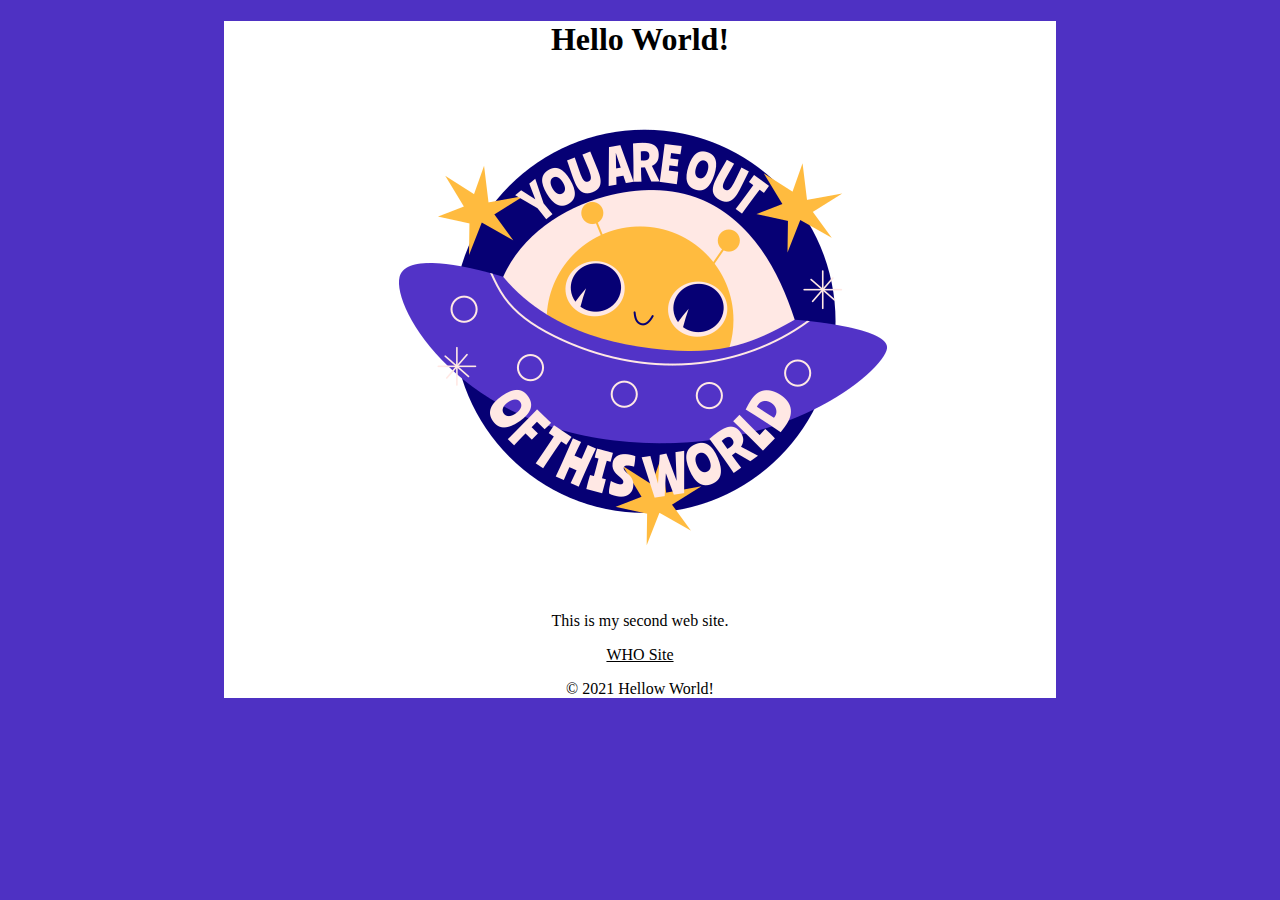
<file: Lab 1/index.html>
<!DOCTYPE html>
<html lang="en">
    <head>
        <meta charset="utf-8">
        <title>Hello World Ver 2</title>
        <style>
            html {
                background-color: #4E31C3;
            }

            body {
                background-color: white;
                width: 65%;
                margin: 20px auto;
                text-align: center;
            }

            a {
                color: black;
            }
            
            a:hover {
                color: #816767;
            }
        </style>
    </head>

    <body>
        <h1>Hello World!</h1>
        <img src="images/world.png" alt="world">
        <p>This is my second web site. </p>
        <a href="https://www.who.int/" target="_blank">WHO Site</a>
        <p>&copy; 2021 Hellow World!</p>
   </body>
</html>
</file>
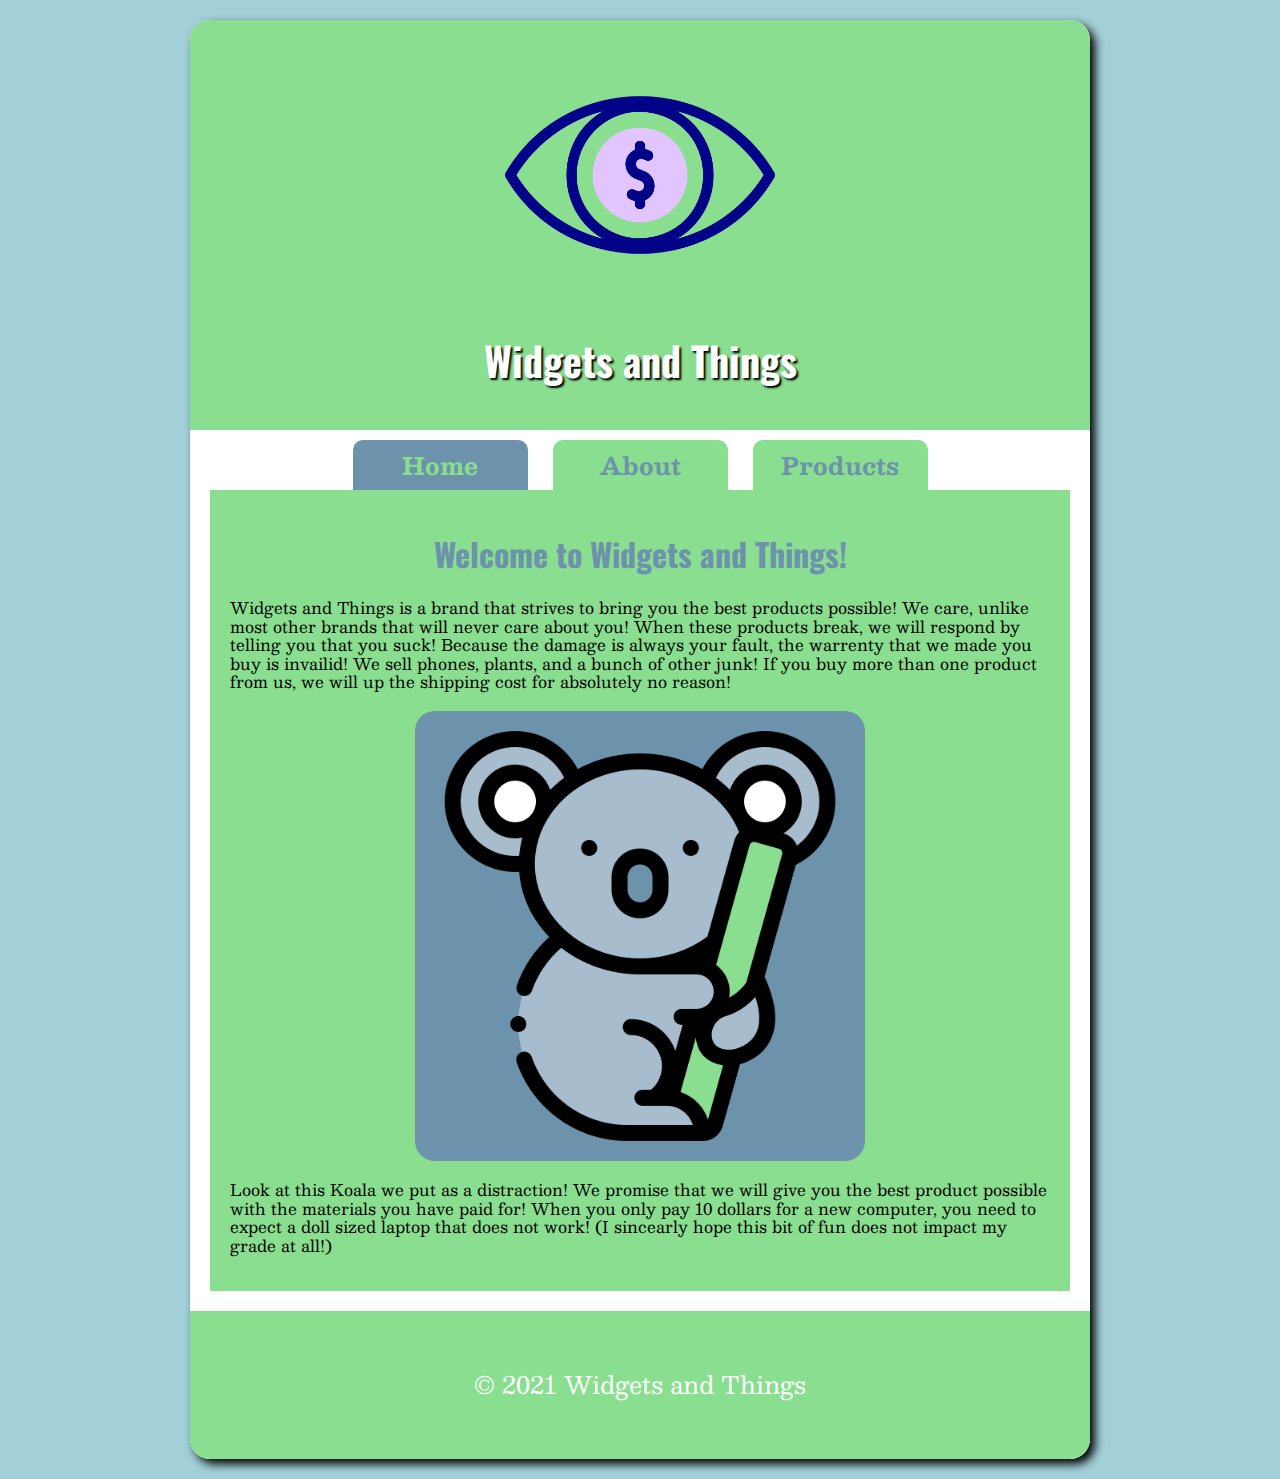
<file: Lab 2/index.html>
<!DOCTYPE html>
<html lang="en">
    <head>
        <title>Widgets and Things</title>
        <meta charset="utf-8">
        <link rel="preconnect" href="https://fonts.googleapis.com">
        <link rel="preconnect" href="https://fonts.gstatic.com" crossorigin>
        <link href="https://fonts.googleapis.com/css2?family=Besley:ital,wght@0,700;1,400&family=Oswald:wght@700&display=swap" rel="stylesheet">
        <link rel="stylesheet" href="css/normalize.css">
        <link rel="stylesheet" href="css/styles.css">
    </head>

    <body>
    <div id="container">
        <header>
           <img src="images/eye.png" alt="Company logo">
           <h1>Widgets and Things</h1>
        </header>
        <nav>
            <a class="active" href="index.html">Home</a>
            <a href="about.html">About</a>
            <a href="products.html">Products</a>
        </nav>
        <main>
            <h2>Welcome to Widgets and Things!</h2>
            <p>Widgets and Things is a brand that strives to bring you the best products possible! We care, unlike most other brands that will never care about you! When these products break, we will respond by telling you that you suck! Because the damage is always your fault, the warrenty that we made you buy is invailid! We sell phones, plants, and a bunch of other junk! If you buy more than one product from us, we will up the shipping cost for absolutely no reason!</p>

            <img src="images/koala.png" alt="Koala">

            <p>Look at this Koala we put as a distraction! We promise that we will give you the best product possible with the materials you have paid for! When you only pay 10 dollars for a new computer, you need to expect a doll sized laptop that does not work! (I sincearly hope this bit of fun does not impact my grade at all!) </p>
        </main>
        <footer>&copy; 2021 Widgets and Things</footer>
    </div>
    </body>
</html>
</file>
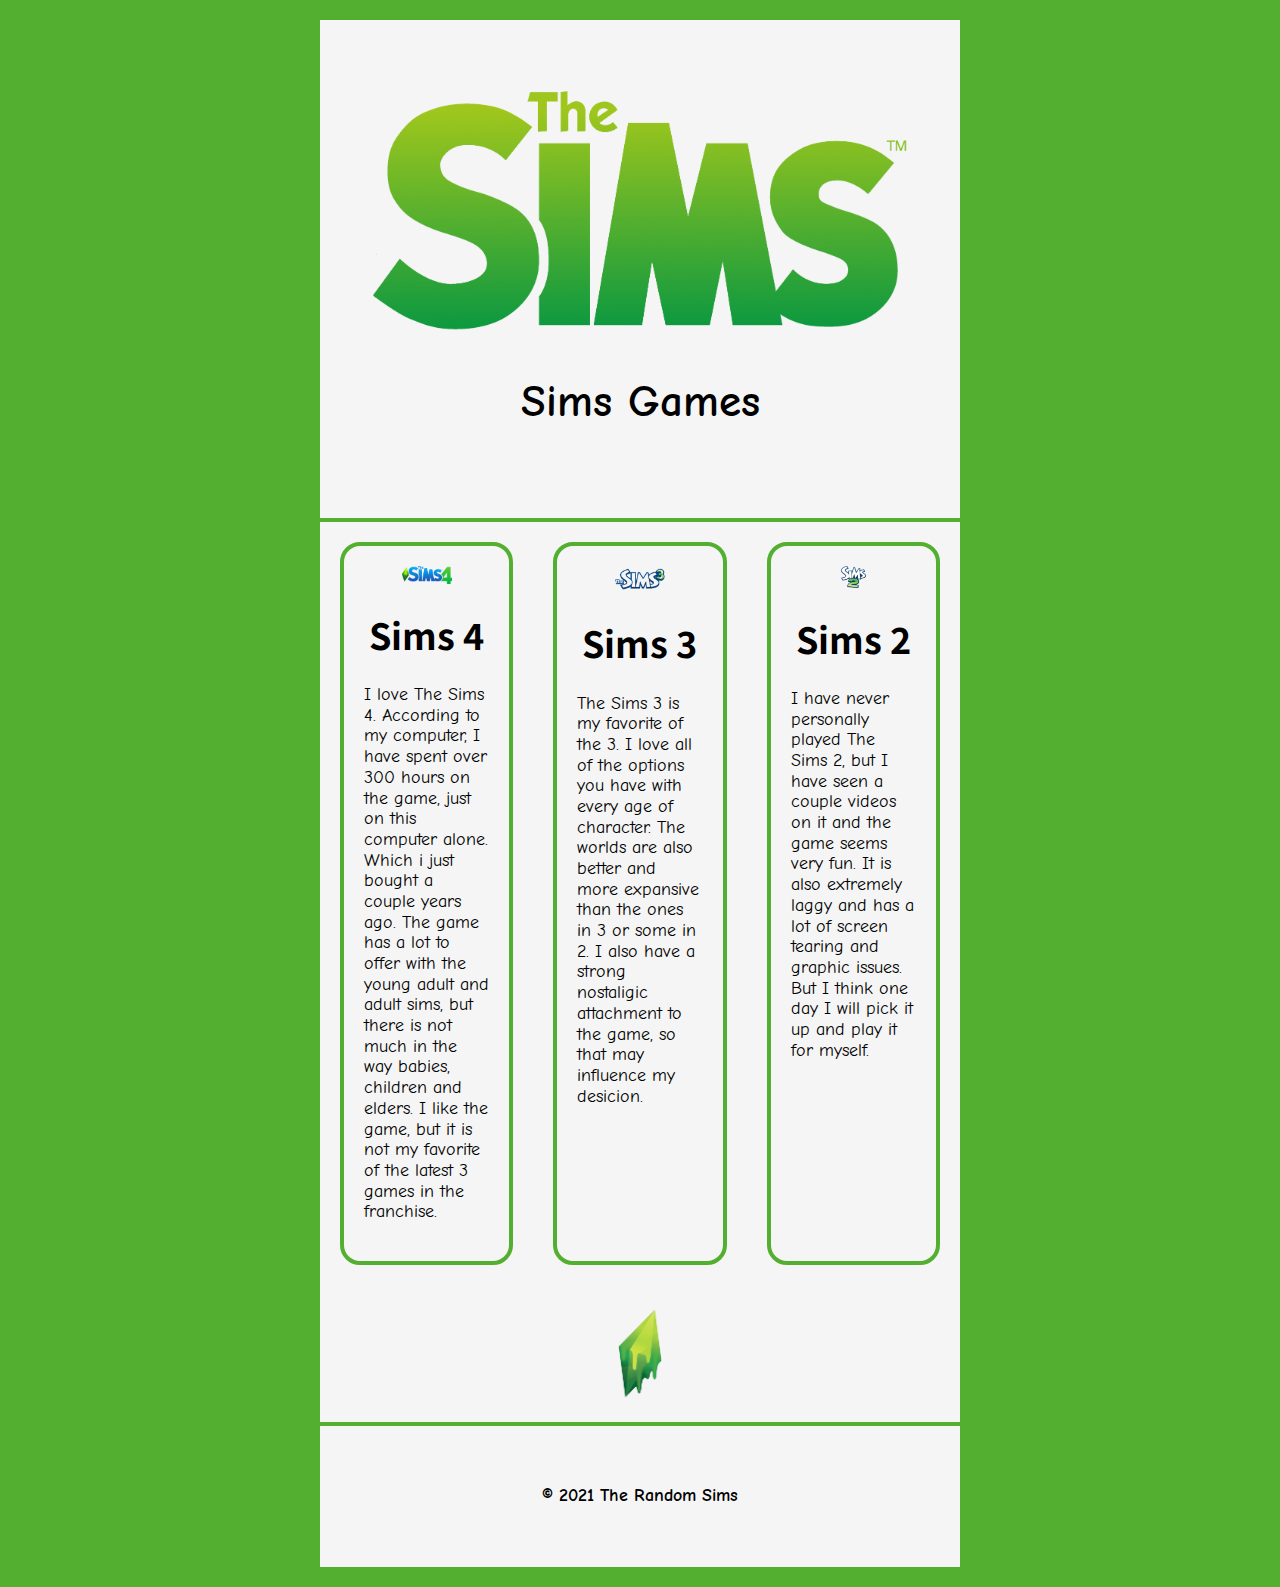
<file: Lab3/index.html>
<!DOCTYPE html>
<html lang="en">
<head>
    <meta charset="UTF-8">
    <meta http-equiv="X-UA-Compatible" content="IE=edge">
    <meta name="viewport" content="width=device-width, initial-scale=1.0">
    <title>CSS Flexbox</title>
    <link rel="shortcut icon" type="image/png" href="images/MeltDia.png"/>
    <link rel="preconnect" href="https://fonts.googleapis.com">
    <link rel="preconnect" href="https://fonts.gstatic.com" crossorigin>
    <link href="https://fonts.googleapis.com/css2?family=Comic+Neue:wght@300;700&family=Noto+Sans+JP:wght@100&display=swap" rel="stylesheet">
    <link rel="stylesheet" href="css/normalize.css">
    <link rel="stylesheet" href="css/styles.css">
</head>
<body>
    <div id="container">
        <header>
            <img src="images/GenericSimsLogo.png" alt="Sims Logo">
            <h1>Sims Games</h1>
        </header>
        <main>
            <div id="flex">
                <div class="col">
                    <img src="images/sims4logo.png" alt="Sims 4 Logo">
                    <h2>Sims 4</h2>
                    <p>I love The Sims 4. According to my computer, I have spent over 300 hours on the game, just on this computer alone. Which i just bought a couple years ago. The game has a lot to offer with the young adult and adult sims, but there is not much in the way babies, children and elders. I like the game, but it is not my favorite of the latest 3 games in the franchise.</p>
                </div>
                <div class="col">
                    <img src="images/sims3logo.png" alt="Sims 3 Logo">
                    <h2>Sims 3</h2>
                    <p>The Sims 3 is my favorite of the 3. I love all of the options you have with every age of character. The worlds are also better and more expansive than the ones in 3 or some in 2. I also have a strong nostaligic attachment to the game, so that may influence my desicion.</p>
                </div>
                <div class="col">
                    <img src="images/sims2logo.png" alt="Sims 2 Logo">
                    <h2>Sims 2</h2>
                    <p>I have never personally played The Sims 2, but I have seen a couple videos on it and the game seems very fun. It is also extremely laggy and has a lot of screen tearing and graphic issues. But I think one day I will pick it up and play it for myself.</p>
                </div>
            </div>
            <img class="main_img" src="images/MeltDia.png" alt="Melting Sims Diamond">
        </main>
        <footer>&copy; 2021 The Random Sims</footer>
    </div>
    
</body>
</html>
</file>
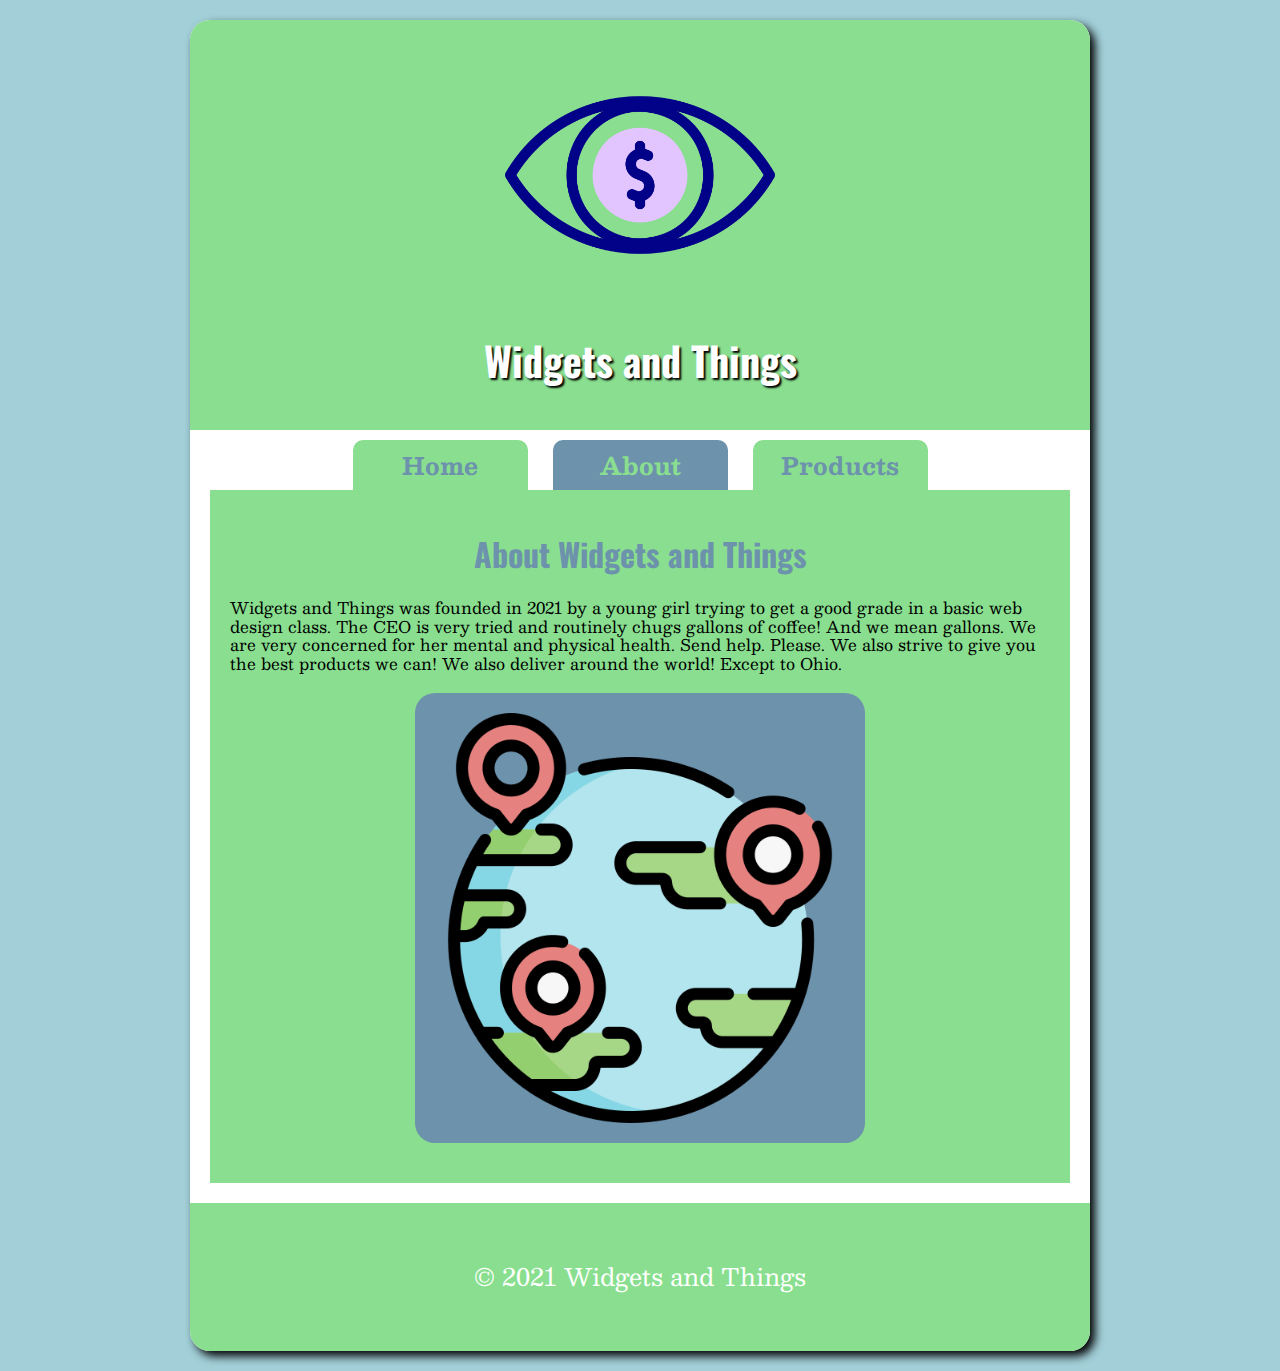
<file: Lab 2/about.html>
<!DOCTYPE html>
<html lang="en">
    <head>
        <title>Widgets and Things</title>
        <meta charset="utf-8">
        <link rel="preconnect" href="https://fonts.googleapis.com">
        <link rel="preconnect" href="https://fonts.gstatic.com" crossorigin>
        <link href="https://fonts.googleapis.com/css2?family=Besley:ital,wght@0,700;1,400&family=Oswald:wght@700&display=swap" rel="stylesheet">
        <link rel="stylesheet" href="css/normalize.css">
        <link rel="stylesheet" href="css/styles.css">
    </head>

    <body>
    <div id="container">
        <header>
           <img src="images/eye.png" alt="Company logo">
           <h1>Widgets and Things</h1>
        </header>
        <nav>
            <a href="index.html">Home</a>
            <a class="active" href="about.html">About</a>
            <a href="products.html">Products</a>
        </nav>
        <main>
            <h2>About Widgets and Things</h2>
            <p>Widgets and Things was founded in 2021 by a young girl trying to get a good grade in a basic web design class. The CEO is very tried and routinely chugs gallons of coffee! And we mean gallons. We are very concerned for her mental and physical health. Send help. Please. We also strive to give you the best products we can! We also deliver around the world! Except to Ohio. 
            </p>

            <img src="images/distribution.png" alt="World">

        </main>
        <footer>&copy; 2021 Widgets and Things</footer>
    </div>
    </body>
</html>
</file>
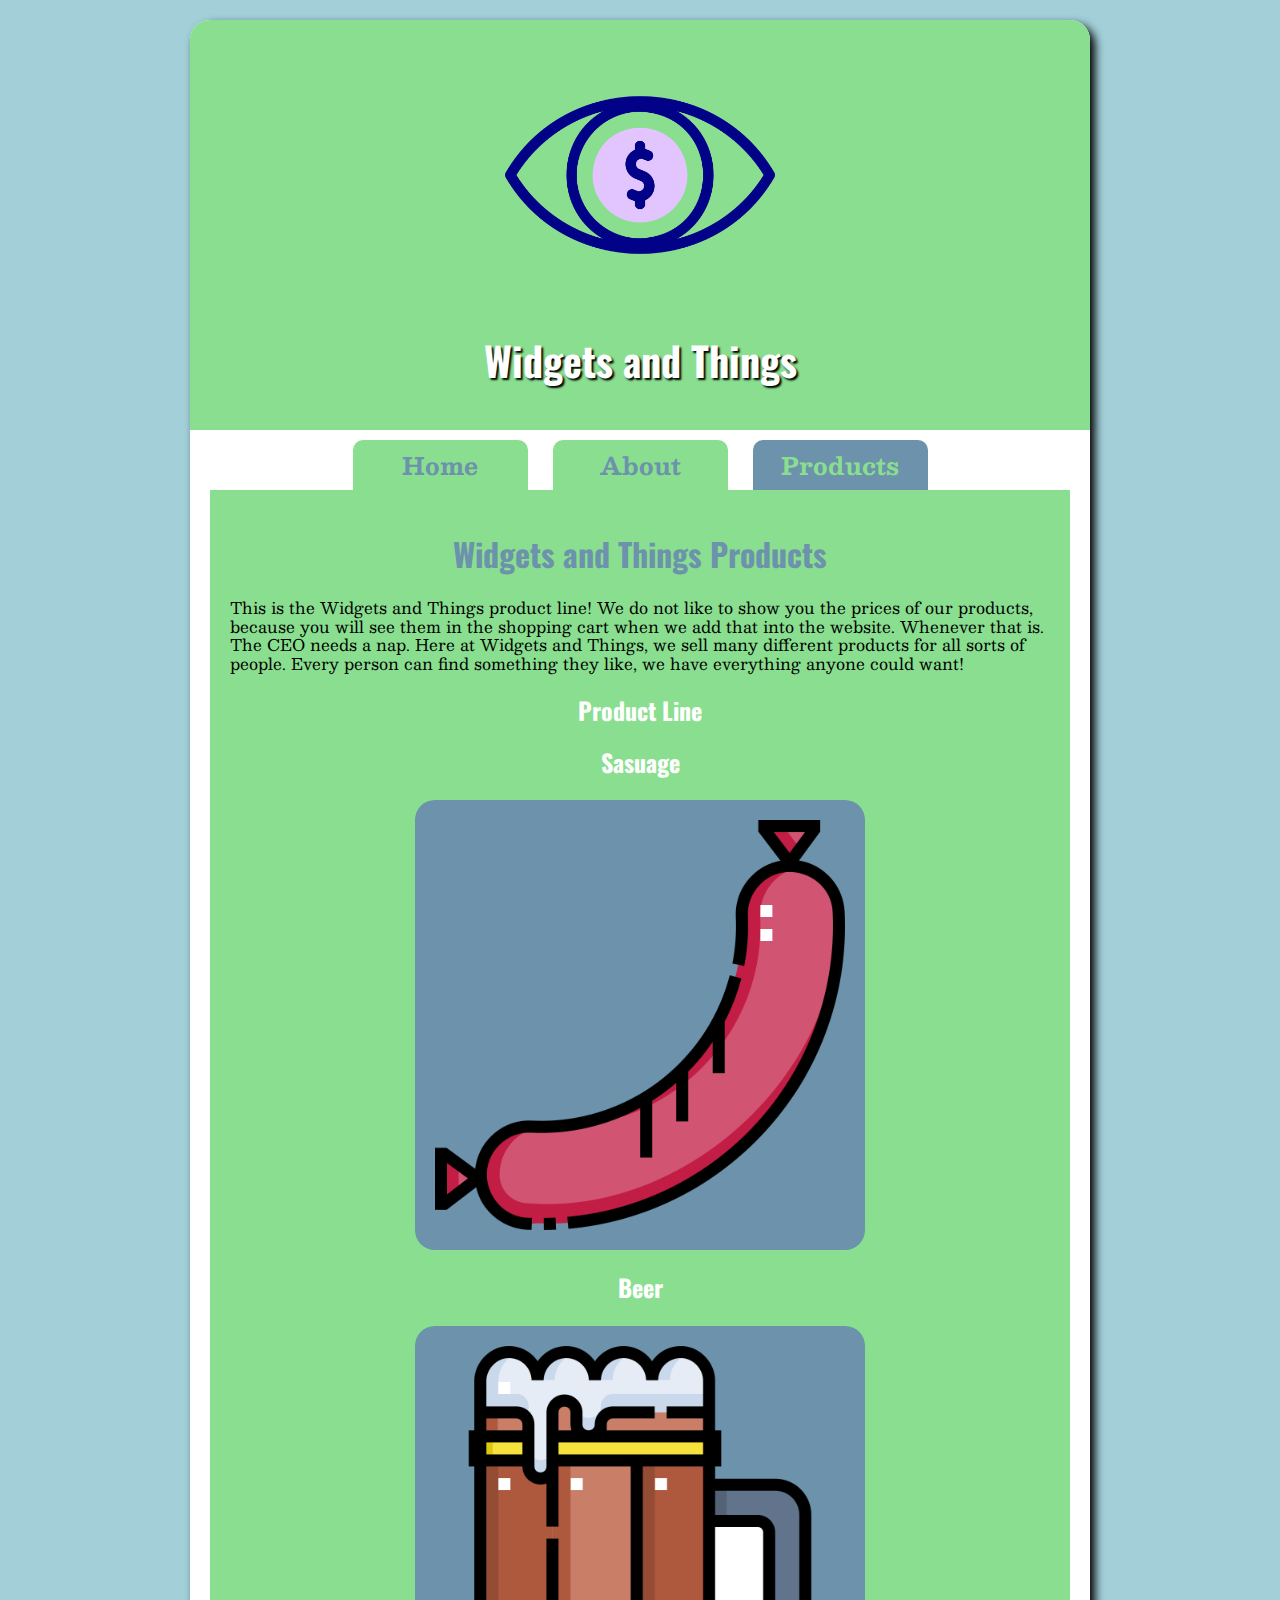
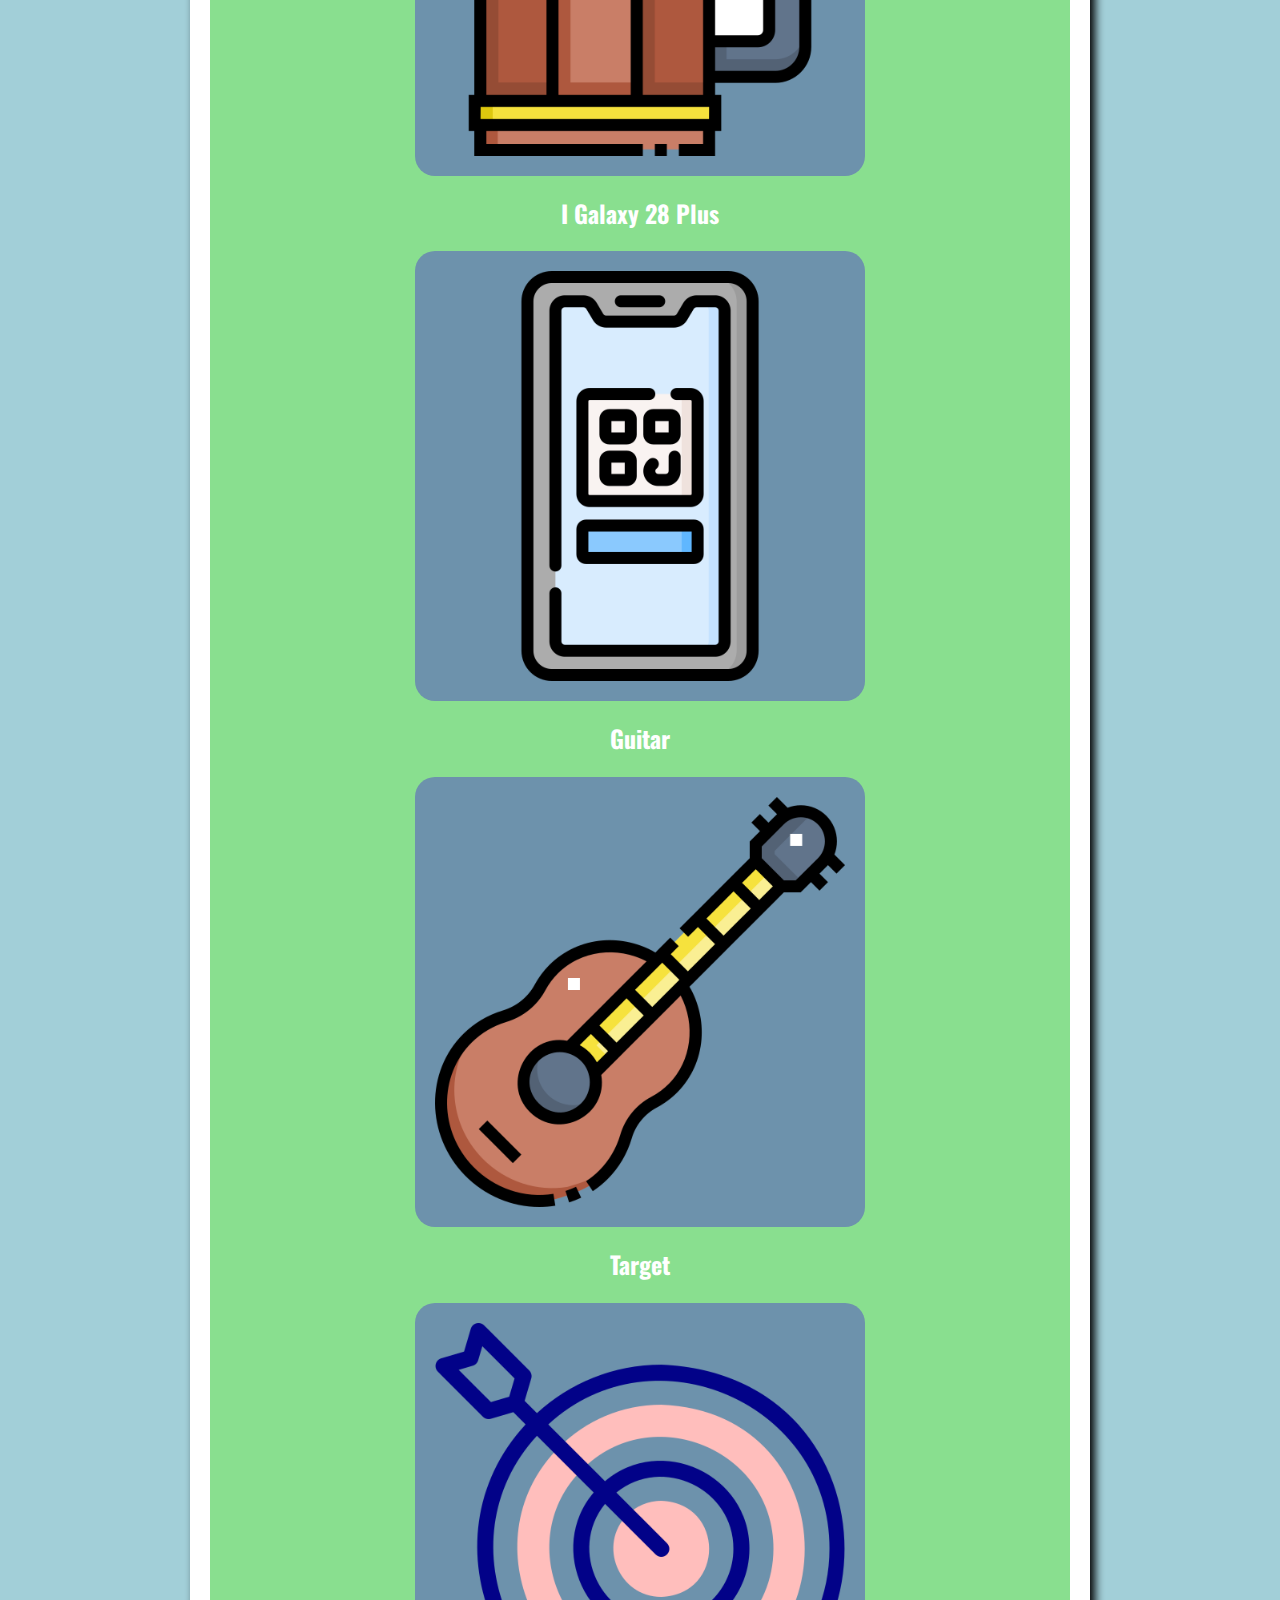
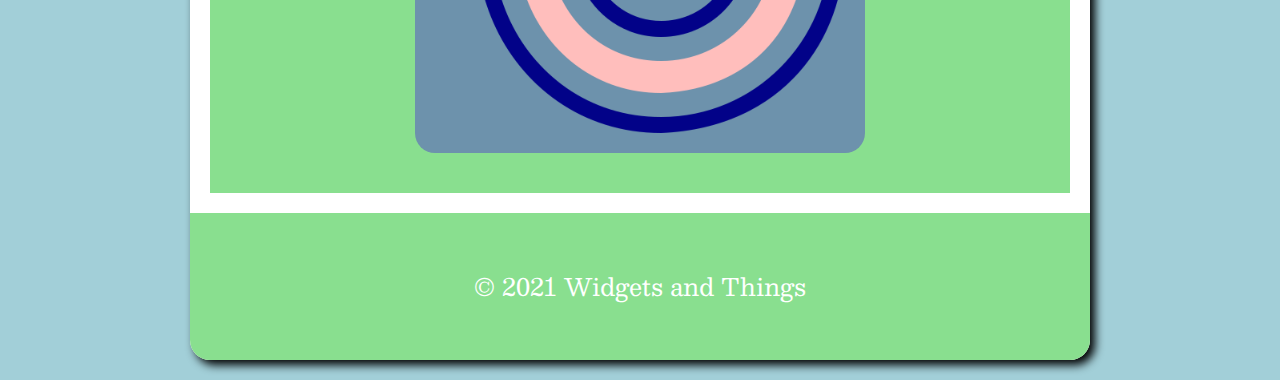
<file: Lab 2/products.html>
<!DOCTYPE html>
<html lang="en">
    <head>
        <title>Widgets and Things</title>
        <meta charset="utf-8">
        <link rel="preconnect" href="https://fonts.googleapis.com">
        <link rel="preconnect" href="https://fonts.gstatic.com" crossorigin>
        <link href="https://fonts.googleapis.com/css2?family=Besley:ital,wght@0,700;1,400&family=Oswald:wght@700&display=swap" rel="stylesheet">
        <link rel="stylesheet" href="css/normalize.css">
        <link rel="stylesheet" href="css/styles.css">
    </head>

    <body>
    <div id="container">
        <header>
           <img src="images/eye.png" alt="Company logo">
           <h1>Widgets and Things</h1>
        </header>
        <nav>
            <a href="index.html">Home</a>
            <a href="about.html">About</a>
            <a class="active" href="products.html">Products</a>
        </nav>
        <main>
            <h2>Widgets and Things Products</h2>
            <p>This is the Widgets and Things product line! We do not like to show you the prices of our products, because you will see them in the shopping cart when we add that into the website. Whenever that is. The CEO needs a nap. Here at Widgets and Things, we sell many different products for all sorts of people. Every person can find something they like, we have everything anyone could want!</p>

            <h3 class="pro_head">Product Line</h3>

            <h3 class="pro_head">Sasuage</h3>
            <img src="images/sausage.png" alt="Sausage">

            <h3 class="pro_head">Beer</h3>
            <img src="images/beer.png" alt="Beer"> 
            
            <h3 class="pro_head">I Galaxy 28 Plus</h3>
            <img src="images/qr-code.png" alt="Phone"> 
            
            <h3 class="pro_head">Guitar</h3>
            <img src="images/guitar.png" alt="Guitar"> 
            
            <h3 class="pro_head">Target</h3>
            <img src="images/target.png" alt="Target">

        </main>
        <footer>&copy; 2021 Widgets and Things</footer>
    </div>
    </body>
</html>
</file>
<file: Lab 2/css/styles.css>
body {
    background-color: #A2CFD8;
    font-family: 'Besley', serif;
}

#container {
    background-color: #FFFFFF;
    width: 900px;
    margin: 20px auto;
    border-radius: 20px;
    box-shadow: 5px 5px 10px black;
}

header {
    padding: 20px 0;
    background-color: #89DF8F;
    border-radius: 20px 20px 0 0;
}

header img {
    display: block;
    width: 30%;
    margin: 0px auto;
}

header h1 {
    font-size: 2.5em;
    text-align: center;
    color: #FFFFFF;
    font-family: 'Oswald', sans-serif;
    text-shadow: 2px 2px 2px black;
}

nav {
    background-color: #FFFFFF;
    padding-top: 10px;
    text-align: center;
}

nav a {
    display: inline-block;
    background-color: #89DF8F;
    height: 50px;
    width: 175px;
    font-size: 1.5em;
    font-weight: bold;
    line-height: 50px;
    color: #6D92AC;
    text-decoration: none;
    border-radius: 10px 10px 0 0;
    margin: 0 10px;
}

nav a:hover {
    background-color: #6D92AC;
    color: #89DF8F;
}

main {
    background-color: #89DF8F;
    padding: 20px;
    margin: 0 20px 20px 20px;
}

main h2 {
    text-align: center;
    color: #6D92AC;
    font-size: 2em;
    font-family: 'Oswald', sans-serif;
}

main img {
    display: block;
    width: 50%;
    margin: 20px auto;
    background-color: #6D92AC;
    padding: 20px;
    border-radius: 20px;
}

footer {
    background-color: #89DF8F;
    padding: 60px 0;
    color: #FFFFFF;
    font-size: 1.5em;
    text-align: center;
    border-radius: 0 0 20px 20px;
}

.active {
    background-color: #6D92AC;
    color: #89DF8F;
}

.pro_head {
    text-align: center;
    color: #FFFFFF;
    font-size: 1.5em;
    font-family: 'Oswald', sans-serif;
}
</file>
<file: Lab3/css/styles.css>
body {
    background-color: #53AF2F;
    font-size: 18px;
    font-family: 'Comic Neue', cursive;
}

img {
    display: block;
    max-width: 100%;
    margin: 0 auto;
}

/* Mobile Styles */

#container {
    background-color: whitesmoke;
    margin: 20px;
}

header {
    padding: 60px 40px;
    border-bottom: 4px solid #53AF2F;
}

header h1 {
    text-align: center;
    font-size: 2.5em;
    font-family: 'Comic Neue', cursive;
}

.col {
    border: 4px solid #53AF2F;
    padding: 20px;
    margin: 20px;
    border-radius: 20px;
}

.col h2 {
    text-align: center;
    font-size: 2em;
    font-family: 'Noto Sans JP', sans-serif;
}

.col img {
    width: 50%;
}

.main_img {
    display: none;
}

footer {
    padding: 60px 0;
    text-align: center;
    border-top: 4px solid #53AF2F;
    font-weight: bold;
    font-family: 'Comic Neue', cursive;
    font-size: 1em;
}

/* Tablet View */
@media(min-width: 768px) {

    #container {
        width: 90%;
        margin: 20px auto;
    } 
    .col {
        width: 65%;
        margin: 20px auto;
    }

    .col img {
        width: 30%;
    }
}

/* Desktop */

@media(min-width: 1024px) {
    #container {
        width: 50%;
        border: 20px;
    }

    #flex {
        display: flex;
    }

    .col {
        margin: 20px;
        width: 100%;
    }

    .col img {
        width: 40%;
    }

    .main_img {
        display: block;
        width: 15%;
        margin: 20px auto;
    }
}
</file>
